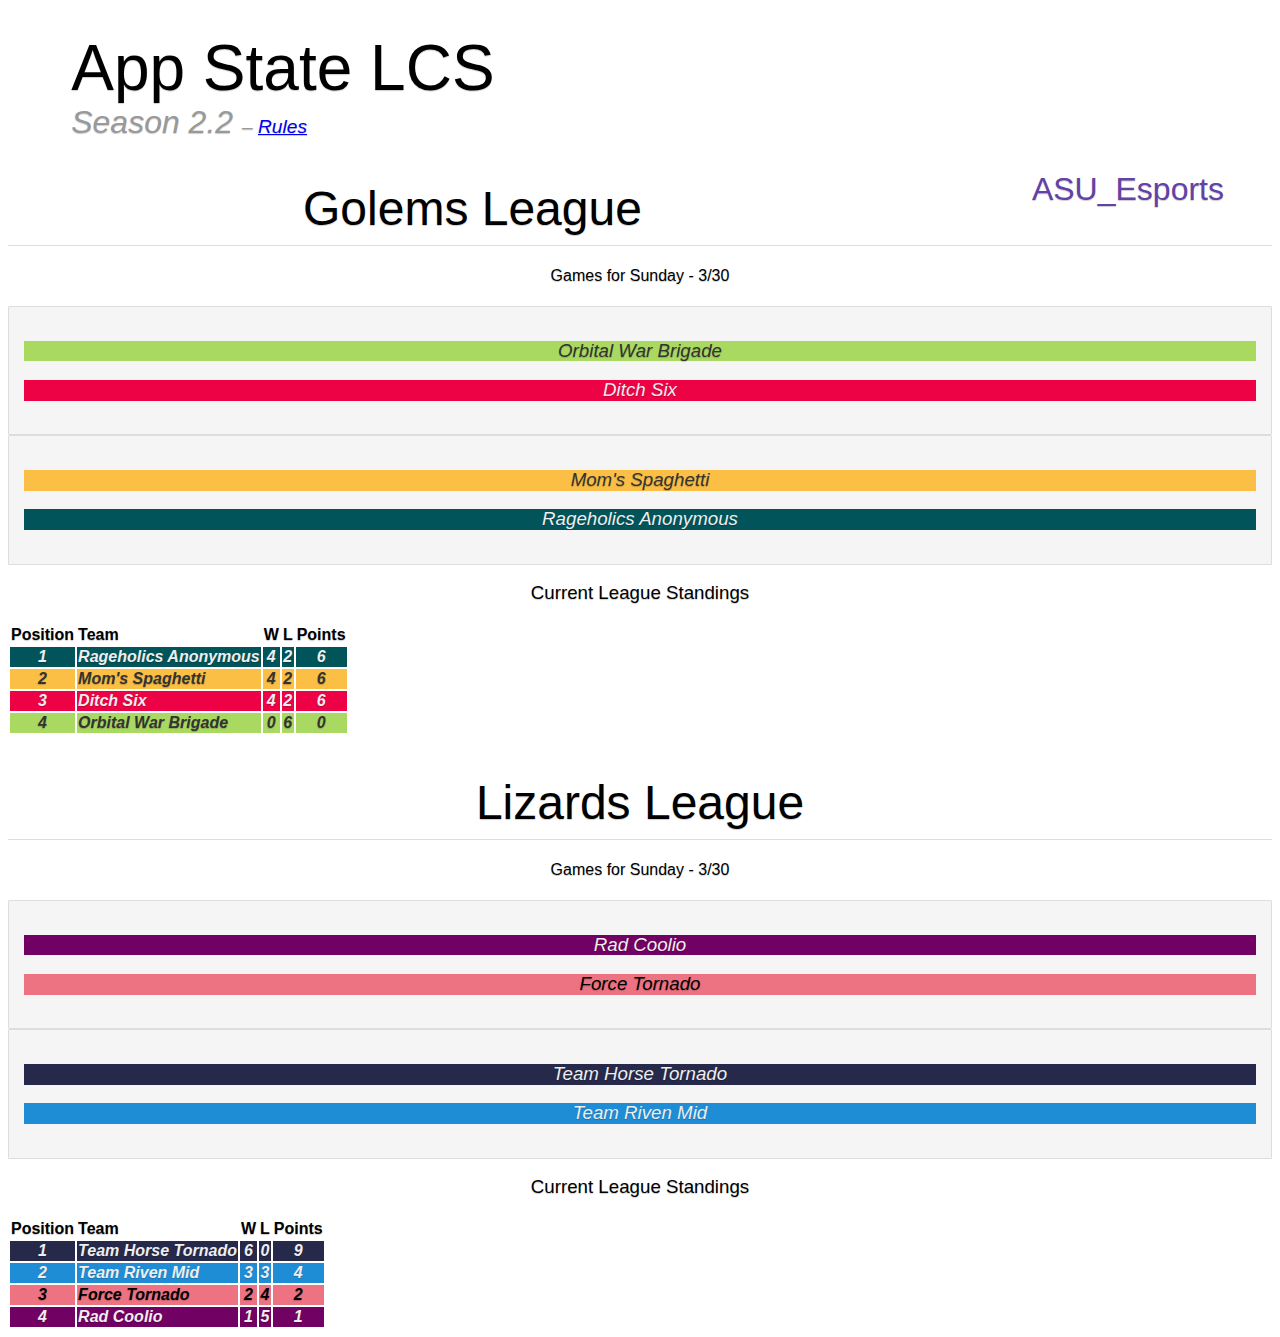
<file: index.html>
<!doctype html>
<html lang="en">
<head>
    <meta charset="utf-8">
	<meta name="viewport" content="width=device-width, initial-scale=1.0">
	<meta name="description" content="Home of the App State LCS standings, info, and more.">

	<title>App State LCS &ndash; Season 2.2</title>
	<link rel="stylesheet" href="http://yui.yahooapis.com/pure/0.4.2/pure.css">
	<link rel="stylesheet" href="css/new.css">
</head>
<body>

<div id="#wrapper" class="pure-g-r">
	
	<section id="header" class="pure-u-1">
		<div class="pure-g-r">
			<div class="pure-u-2-3">
				<h1>App State LCS</h1>
				<p>Season 2.2 <span>&ndash; <a href="http://asuesports.proboards.com/post/2/thread">Rules</a></span></p>
			</div>
			
			<div class="pure-u-1-3">
				<a href="http://twitch.tv/asu_esports" title="Watch us on Twitch" class="twitch">ASU_Esports</a>
			</div>
		</div>
	</section>
	
	<section id="league-1" class="league pure-u-1-2">
		
		<h1 class="pure-u-1">Golems League</h1>
		<h4 class="pure-u-1">Games for <strong>Sunday - 3/30</strong></h4>
		<div id="match-1" class="holder pure-g-r">
			
		</div>
		<div id="match-2" class="holder pure-g-r">
			
		</div>
		
		<section id="standings-1" class="standings pure-u">
			<h3>Current League Standings</h3>
			<table class='pure-table pure-table-horizontal'>
				<thead>
					<tr>
						<th>Position</th>
						<th>Team</th>
						<th>W</th>
						<th>L</th>
						<th>Points</th>
					</tr>
				</thead>

				<tbody>
	
				</tbody>
			</table>
		</section>
		
		<section id="expanded-standings-1" class="expanded-standings pure-u hide">
			<h4>Match Results for: &nbsp; <span class=""></span></span></h4>
			<table class="pure-table pure-table-horizontal">
				<thead>
					<tr>
						<th>vs.</th>
						<th>Team</th>
						<th>W</th>
						<th>L</th>
						<th>Points</th>
					</tr>
				</thead>
			</table>
		</section>
	</section>
	<section id="league-2" class="league pure-u-1-2">
	
		<h1 class="pure-u-1">Lizards League</h1>
		<h4 class="pure-u-1">Games for <strong>Sunday - 3/30</strong></h4>
		<div id="match-1" class="holder pure-g-r">
			
		</div>
		<div id="match-2" class="holder pure-g-r">
			
		</div>
		
		<section id="standings-2" class="standings pure-u">
			<h3>Current League Standings</h3>
			<table class='pure-table pure-table-horizontal'>
				<thead>
					<tr>
						<th>Position</th>
						<th>Team</th>
						<th>W</th>
						<th>L</th>
						<th>Points</th>
					</tr>
				</thead>

				<tbody>

				</tbody>
			</table>
		</section>
		
		<section id="expanded-standings-2" class="expanded-standings pure-u hide">
			<h4>Match Results for: &nbsp; <span class=""></span></h4>
			<table class="pure-table pure-table-horizontal">
				<thead>
					<tr>
						<th>vs.</th>
						<th>Team</th>
						<th>W</th>
						<th>L</th>
						<th>Points</th>
					</tr>
				</thead>
			</table>
		</section>
	</section>
	
</div>

<!-- scripts -->
<script src="http://code.jquery.com/jquery-2.1.0.min.js"></script>
<script>
// Declare all global variables
var num_weeks = 2,
    weeks = [
		[
			[[3, 2], [0, 1]],
			[[2, 0], [1, 3]],
			[[2, 1], [0, 3]]
		],
		[
			[[1, 3], [2, 0]],
			[[3, 2], [0, 1]],
			[[3, 0], [1, 2]]
		]
	],
    results = [
		[
			[[2, 0], [0, 2]],
			[[0, 2], [0, 2]],
			[[0, 2], [2, 0]]
		],
		[
			[[2, 0], [0, 2]],
			[[1, 1], [2, 0]],
			[[0, 2], [1, 1]]
		]
	],
    teams = [
		[
			[
				"Ditch Six",
				"Mom's Spaghetti",
				"Orbital War Brigade",
				"Rageholics Anonymous"
			],
			[
				"D6TCH",
				"SPAGH",
				"ORB",
				"RAGE"
			]
		],
		[
			[
				"Team Horse Tornado",
				"Team Riven Mid",
				"Force Tornado",
				"Rad Coolio"
			],
			[
				"THT",
				"RIVEN",
				"FORCE",
				"COOL"
			]
		]
	],
	current_week = 2;
</script>
<script src="js/new-js.js"></script>
</body>
</html>
</file>
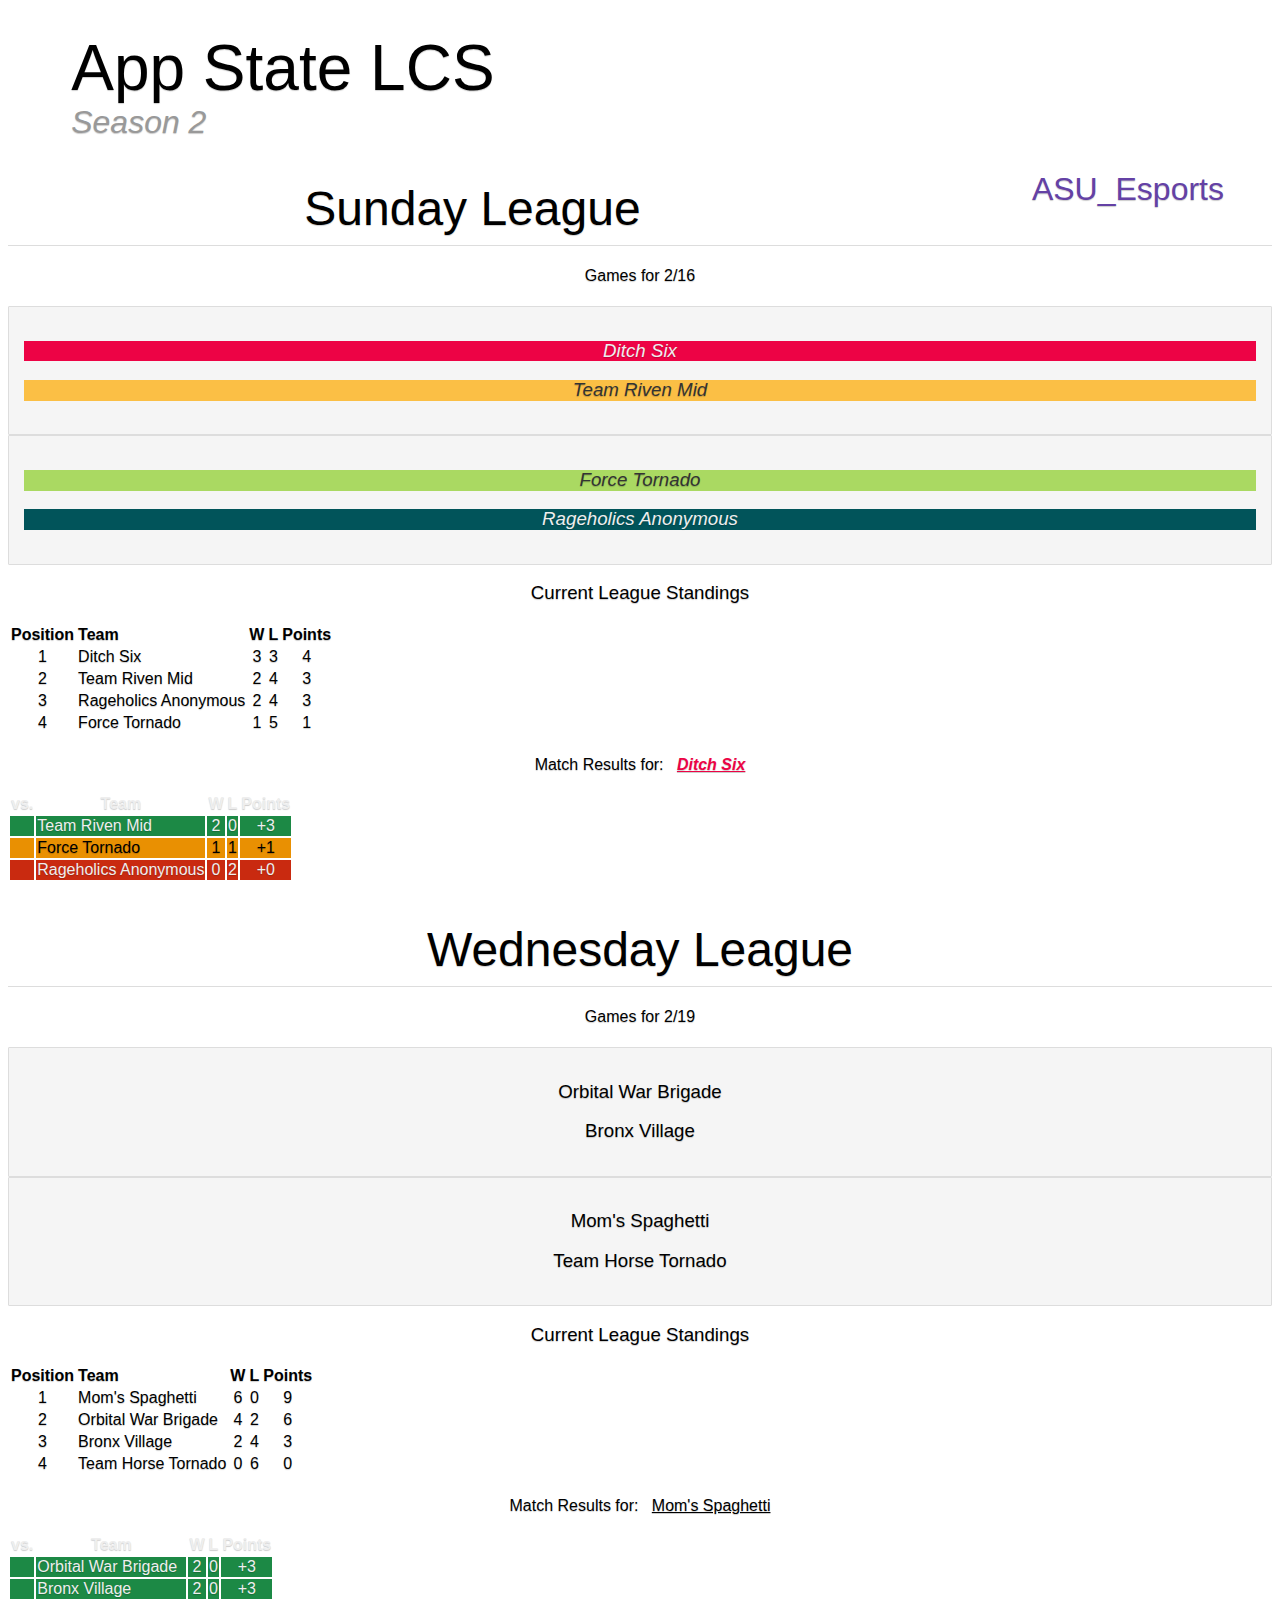
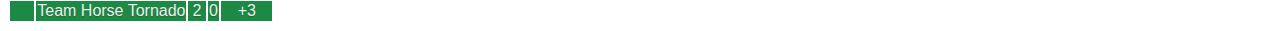
<file: new.html>
<!doctype html>
<html lang="en">
<head>
    <meta charset="utf-8">
	<meta name="viewport" content="width=device-width, initial-scale=1.0">
	<meta name="description" content="Home of the App State LCS standings, info, and more.">

	<title>App State LCS &ndash; Season 2</title>
	<link rel="stylesheet" href="http://yui.yahooapis.com/pure/0.4.1/pure.css">
	<link rel="stylesheet" href="css/new.css">
</head>
<body>

<div id="#wrapper" class="pure-g-r">
	
	<section id="header" class="pure-u-1">
		<div class="pure-g-r">
			<div class="pure-u-2-3">
				<h1>App State LCS</h1>
				<p>Season 2</p>
			</div>
			
			<div class="pure-u-1-3">
				<a href="http://twitch.tv/asu_esports" title="Watch us on Twitch" class="twitch">ASU_Esports</a>
			</div>
		</div>
	</section>
	
	<section id="league-1" class="league pure-u-1-2">
		
		<h1 class="pure-u-1">Sunday League</h1>
		<h4 class="pure-u-1">Games for 2/16</h4>
		<div id="match-1" class="holder pure-g-r">
			<div class="color_0 team pure-u-1-2"><h3>Ditch Six</h3></div>
			<div class="color_1 team pure-u-1-2"><h3>Team Riven Mid</h3></div>
		</div>
		<div id="match-2" class="holder pure-g-r">
			<div class="color_2 team pure-u-1-2"><h3>Force Tornado</h3></div>
			<div class="color_3 team pure-u-1-2"><h3>Rageholics Anonymous</h3></div>
		</div>
		
		<section id="standings-1" class="standings pure-u">
			<h3>Current League Standings</h3>
			<table class='pure-table pure-table-horizontal'>
				<thead>
					<tr>
						<th>Position</th>
						<th>Team</th>
						<th>W</th>
						<th>L</th>
						<th>Points</th>
					</tr>
				</thead>

				<tbody>
					<tr id="standings-team-1" class="standings-open-close">
						<td>1</td>
						<td>Ditch Six</td>
						<td>3</td>
						<td>3</td>
						<td>4</td>
					</tr>
					<tr id="standings-team-2" class="standings-open-close">
						<td>2</td>
						<td>Team Riven Mid</td>
						<td>2</td>
						<td>4</td>
						<td>3</td>
					</tr>
					<tr id="standings-team-4" class="standings-open-close">
						<td>3</td>
						<td>Rageholics Anonymous</td>
						<td>2</td>
						<td>4</td>
						<td>3</td>
					</tr>
					<tr id="standings-team-3" class="standings-open-close">
						<td>4</td>
						<td>Force Tornado</td>
						<td>1</td>
						<td>5</td>
						<td>1</td>
					</tr>	
				</tbody>
			</table>
		</section>
		
		<section id="expanded-standings-1" class="expanded-standings pure-u">
			<h4>Match Results for: &nbsp; <span class="color_0_text">Ditch Six</span></h4>
			<table class="pure-table pure-table-horizontal">
				<thead>
					<tr>
						<th>vs.</th>
						<th>Team</th>
						<th>W</th>
						<th>L</th>
						<th>Points</th>
					</tr>
				</thead>
				<tr class="win">
					<td></td>
					<td>Team Riven Mid</td>
					<td>2</td>
					<td>0</td>
					<td>+3</td>
				</tr>
				<tr class="tie">
					<td></td>
					<td>Force Tornado</td>
					<td>1</td>
					<td>1</td>
					<td>+1</td>
				</tr>
				<tr class="loss">
					<td></td>
					<td>Rageholics Anonymous</td>
					<td>0</td>
					<td>2</td>
					<td>+0</td>
				</tr>
			</table>
		</section>
	</section>
	<section id="league-2" class="league pure-u-1-2">
	
		<h1 class="pure-u-1">Wednesday League</h1>
		<h4 class="pure-u-1">Games for 2/19</h4>
		<div id="match-1" class="holder pure-g-r">
			<div class="color_4 team pure-u-1-2"><h3>Orbital War Brigade</h3></div>
			<div class="color_5 team pure-u-1-2"><h3>Bronx Village</h3></div>
		</div>
		<div id="match-2" class="holder pure-g-r">
			<div class="color_6 team pure-u-1-2"><h3>Mom's Spaghetti</h3></div>
			<div class="color_7 team pure-u-1-2"><h3>Team Horse Tornado</h3></div>
		</div>
		
		<section id="standings-2" class="standings pure-u">
			<h3>Current League Standings</h3>
			<table class='pure-table pure-table-horizontal'>
				<thead>
					<tr>
						<th>Position</th>
						<th>Team</th>
						<th>W</th>
						<th>L</th>
						<th>Points</th>
					</tr>
				</thead>

				<tbody>
					<tr id="standings-team-6" class="color_6 standings-open-close">
						<td>1</td>
						<td>Mom's Spaghetti</td>
						<td>6</td>
						<td>0</td>
						<td>9</td>
					</tr>
					<tr id="standings-team-4" class="color_4 standings-open-close">
						<td>2</td>
						<td>Orbital War Brigade</td>
						<td>4</td>
						<td>2</td>
						<td>6</td>
					</tr>
					<tr id="standings-team-5" class="color_5 standings-open-close">
						<td>3</td>
						<td>Bronx Village</td>
						<td>2</td>
						<td>4</td>
						<td>3</td>
					</tr>
					<tr id="standings-team-7" class="color_7 standings-open-close">
						<td>4</td>
						<td>Team Horse Tornado</td>
						<td>0</td>
						<td>6</td>
						<td>0</td>
					</tr>	
				</tbody>
			</table>
		</section>
		
		<section id="expanded-standings-2" class="expanded-standings pure-u">
			<h4>Match Results for: &nbsp; <span class="color_6_text">Mom's Spaghetti</span></h4>
			<table class="pure-table pure-table-horizontal">
				<thead>
					<tr>
						<th>vs.</th>
						<th>Team</th>
						<th>W</th>
						<th>L</th>
						<th>Points</th>
					</tr>
				</thead>
				<tr class="win">
					<td></td>
					<td>Orbital War Brigade</td>
					<td>2</td>
					<td>0</td>
					<td>+3</td>
				</tr>
				<tr class="win">
					<td></td>
					<td>Bronx Village</td>
					<td>2</td>
					<td>0</td>
					<td>+3</td>
				</tr>
				<tr class="win">
					<td></td>
					<td>Team Horse Tornado</td>
					<td>2</td>
					<td>0</td>
					<td>+3</td>
				</tr>
			</table>
		</section>
	</section>
	
</div>

<!-- scripts -->

</body>
</html>
</file>
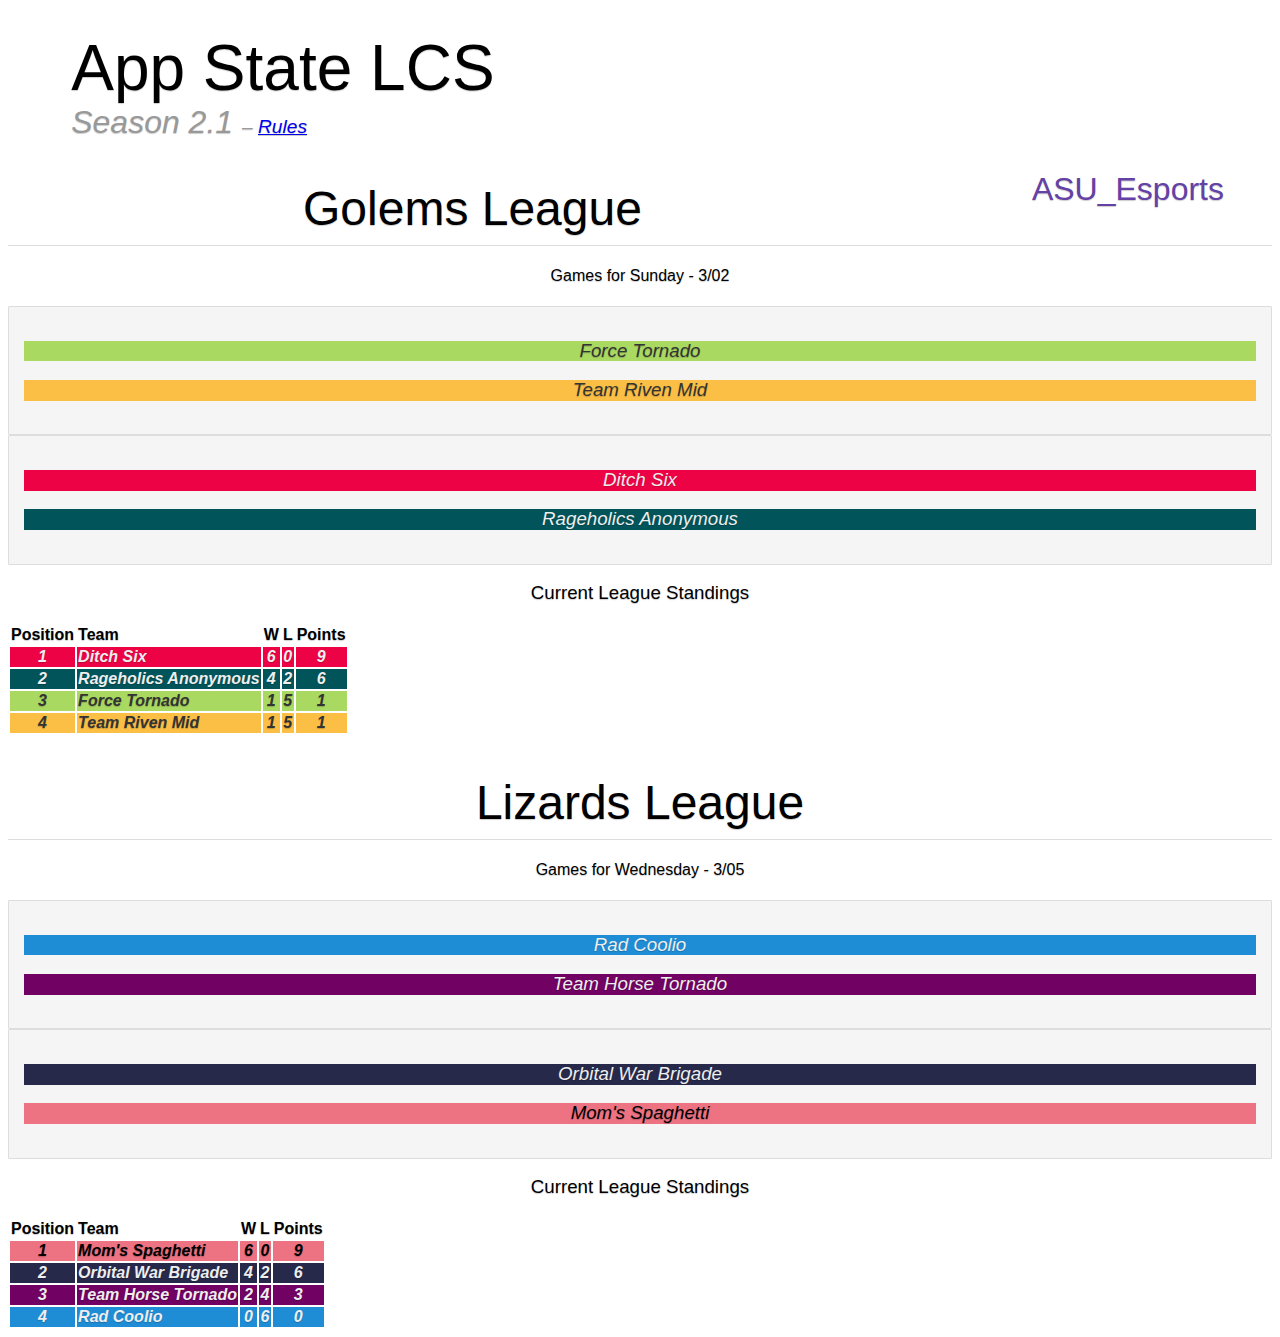
<file: season-2-1.html>
<!doctype html>
<html lang="en">
<head>
    <meta charset="utf-8">
	<meta name="viewport" content="width=device-width, initial-scale=1.0">
	<meta name="description" content="Home of the App State LCS standings, info, and more.">

	<title>App State LCS &ndash; Season 2.1</title>
	<link rel="stylesheet" href="http://yui.yahooapis.com/pure/0.4.2/pure.css">
	<link rel="stylesheet" href="css/new.css">
</head>
<body>

<div id="#wrapper" class="pure-g-r">
	
	<section id="header" class="pure-u-1">
		<div class="pure-g-r">
			<div class="pure-u-2-3">
				<h1>App State LCS</h1>
				<p>Season 2.1 <span>&ndash; <a href="http://asuesports.proboards.com/post/2/thread">Rules</a></span></p>
			</div>
			
			<div class="pure-u-1-3">
				<a href="http://twitch.tv/asu_esports" title="Watch us on Twitch" class="twitch">ASU_Esports</a>
			</div>
		</div>
	</section>
	
	<section id="league-1" class="league pure-u-1-2">
		
		<h1 class="pure-u-1">Golems League</h1>
		<h4 class="pure-u-1">Games for <strong>Sunday - 3/02</strong></h4>
		<div id="match-1" class="holder pure-g-r">
			
		</div>
		<div id="match-2" class="holder pure-g-r">
			
		</div>
		
		<section id="standings-1" class="standings pure-u">
			<h3>Current League Standings</h3>
			<table class='pure-table pure-table-horizontal'>
				<thead>
					<tr>
						<th>Position</th>
						<th>Team</th>
						<th>W</th>
						<th>L</th>
						<th>Points</th>
					</tr>
				</thead>

				<tbody>
	
				</tbody>
			</table>
		</section>
		
		<section id="expanded-standings-1" class="expanded-standings pure-u hide">
			<h4>Match Results for: &nbsp; <span class=""></span></span></h4>
			<table class="pure-table pure-table-horizontal">
				<thead>
					<tr>
						<th>vs.</th>
						<th>Team</th>
						<th>W</th>
						<th>L</th>
						<th>Points</th>
					</tr>
				</thead>
			</table>
		</section>
	</section>
	<section id="league-2" class="league pure-u-1-2">
	
		<h1 class="pure-u-1">Lizards League</h1>
		<h4 class="pure-u-1">Games for <strong>Wednesday - 3/05</strong></h4>
		<div id="match-1" class="holder pure-g-r">
			
		</div>
		<div id="match-2" class="holder pure-g-r">
			
		</div>
		
		<section id="standings-2" class="standings pure-u">
			<h3>Current League Standings</h3>
			<table class='pure-table pure-table-horizontal'>
				<thead>
					<tr>
						<th>Position</th>
						<th>Team</th>
						<th>W</th>
						<th>L</th>
						<th>Points</th>
					</tr>
				</thead>

				<tbody>

				</tbody>
			</table>
		</section>
		
		<section id="expanded-standings-2" class="expanded-standings pure-u hide">
			<h4>Match Results for: &nbsp; <span class=""></span></h4>
			<table class="pure-table pure-table-horizontal">
				<thead>
					<tr>
						<th>vs.</th>
						<th>Team</th>
						<th>W</th>
						<th>L</th>
						<th>Points</th>
					</tr>
				</thead>
			</table>
		</section>
	</section>
	
</div>

<!-- scripts -->
<script src="http://code.jquery.com/jquery-2.1.0.min.js"></script>

<script>
// Declare all global variables
var num_weeks = 3,
    weeks = [
		[
			[[3, 2], [0, 1]],
			[[2, 0], [1, 3]],
			[[2, 1], [0, 3]]
		],
		[
			[[3, 0], [2, 1]],
			[[3, 2], [0, 1]],
			[[1, 3], [0, 2]]
		]
	],
    results = [
		[
			[[2, 0], [2, 0]],
			[[0, 2], [0, 2]],
			[[1, 1], [2, 0]]
		],
		[
			[[0, 2], [2, 0]],
			[[0, 2], [2, 0]],
			[[0, 2], [0, 2]]
		]
	],
    teams = [
		[
			[
				"Ditch Six",
				"Team Riven Mid",
				"Force Tornado",
				"Rageholics Anonymous"
			],
			[
				"D6TCH",
				"RIVEN",
				"FORCE",
				"RAGE"
			]
		],
		[
			[
				"Orbital War Brigade",
				"Rad Coolio",
				"Mom's Spaghetti",
				"Team Horse Tornado"
			],
			[
				"ORB",
				"COOL",
				"SPAGH",
				"THT"
			]
		]
	],
	current_week = 3;

</script>
<script src="js/new-js.js"></script>
</body>
</html>
</file>
<file: css/new.css>
body, .pure-g [class *= "pure-u"], .pure-g-r [class *= "pure-u"] {
	font-family: "Open Sans", "Helvetica Neue", Helvetica, Arial, sans-serif
}

body * {
	text-shadow: 0 1px 1px rgba(0,0,0,0.2);
}

.hide {display: none;}

h1, h2, h3, h4, h5, h6, .h1, .h2, .h3, .h4, .h5, .h6 {
	font-weight: 300;
	line-height: 1.1;
	color: inherit;
}

/* Colors: 
#1a1334    #26294a    #01545a    #1f8dd6    #03c383    #aad962    
#fbbf45    #ef6a32    #ed0345    #a12a5e    #710162    #110141 */

#league-1 .color_0 {background-color: #ed0345; color: #eee;}
#league-1 .color_0_text {color: #ed0345;}
#league-1 .color_1 {background-color: #fbbf45; color: #333;}
#league-1 .color_1_text {color: #fbbf45;}
#league-1 .color_2 {background-color: #aad962; color: #333;}
#league-1 .color_2_text {color: #aad962;}
#league-1 .color_3 {background-color: #01545a; color: #eee;}
#league-1 .color_3_text {color: #01545a;}

#league-2 .color_0 {background-color: #26294a; color: #eee;}
#league-2 .color_0_text {color: #26294a;}
#league-2 .color_1 {background-color:#1f8dd6; color: #eee;}
#league-2 .color_1_text {color: #1f8dd6;}
#league-2 .color_2 {background-color: #ed7282;}
#league-2 .color_2_text {color: #ed7282;}
#league-2 .color_3 {background-color: #710162; color: #eee;}
#league-2 .color_3_text {color: #710162;}

.color_0, .color_0_text, .color_1, .color_1_text, .color_2, .color_2_text, .color_3, .color_3_text {font-style: italic; font-weight: 700;}

#header {
	font-size: 2em;
	font-weight: normal;
	padding: 2% 0 0 5%;
}
#header h1 {
	padding: 0; margin: 0;
}
#header p {
	padding: 0; margin: 0;
	color: #999;
	font-style: italic;
}

#header p span {font-size: .6em}

.twitch {
	display: block;
	float: right;
	padding-right: 4%;
	height: 3em;
	line-height: 3em;
	text-indent: 95px;
	background: url(http://s.jtvnw.net/jtv_user_pictures/hosted_images/GlitchIcon_purple.png) top left no-repeat;
	background-size: contain;
	text-decoration: none;
	color: #6441A5;
}
.twitch:hover {
	text-decoration: underline;
}

.league {
	text-align: center;
}

.league h1 {
	font-size: 3em;
	padding-bottom: 9.5px;
	margin: 42px 0 21px;
	border-bottom: 1px solid #dddddd;
}

.holder {
	background: #f5f5f5;
	padding: 15px;
	border: 1px solid #dddddd;
	border-radius: 1px;
}

.standings th {
	text-align: center;
}
.standings th:nth-of-type(2), .pure-table td:nth-of-type(2) {text-align: left;}

.standings-open-close:hover {cursor: pointer;}

.expanded-standings h4 span {text-decoration: underline;}

.expanded-standings table {color: #eee; margin-top: -3px;}

.expanded-standings .tie {background: #e99002; border-color: ##d08002; color: #000;}
.expanded-standings .win {background-color: #1c8945; border-color: #3c9a5f;}
.expanded-standings .loss {background-color: #c92a10; border-color: #ea2f10;}
</file>
